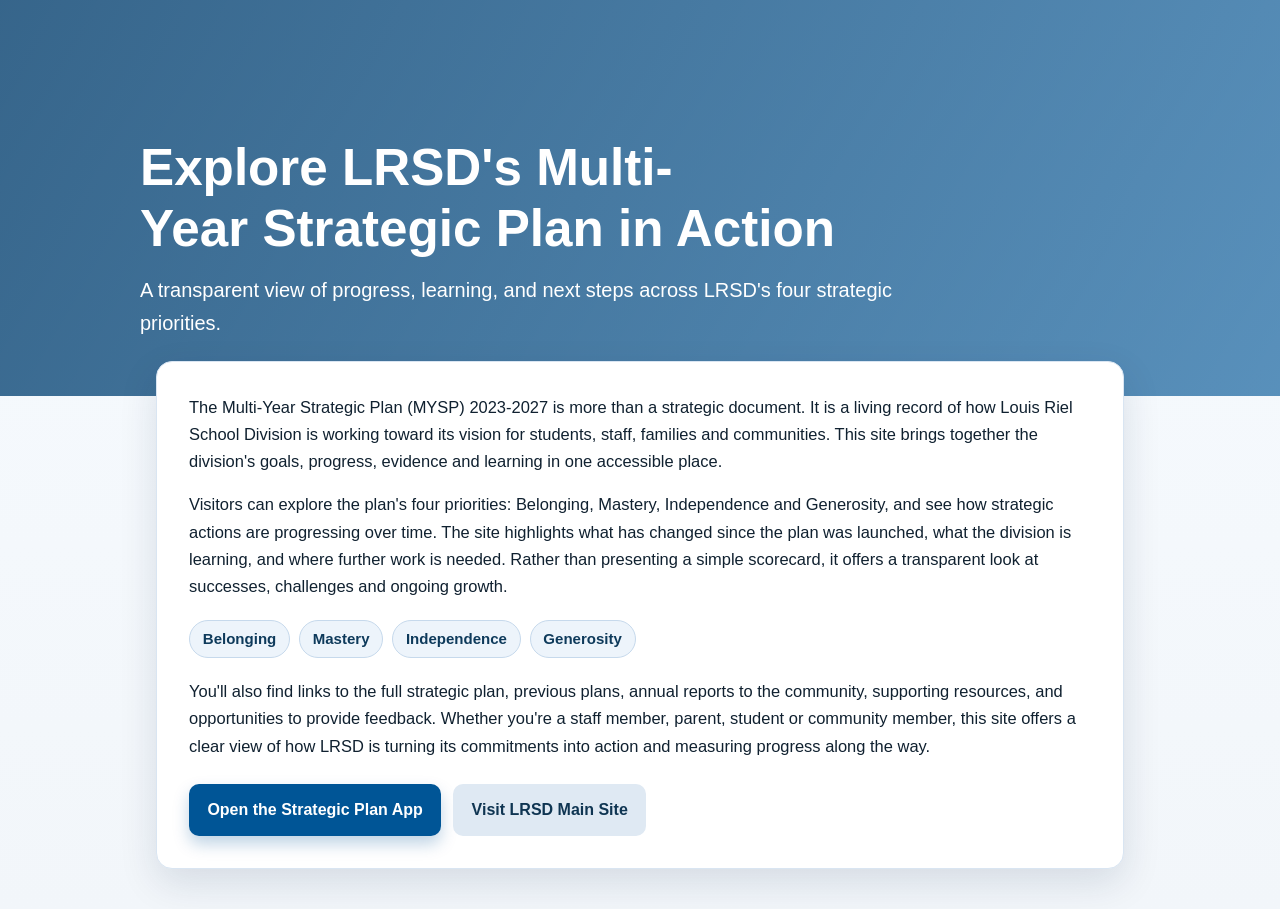
<file: mysp-landing.html>
<!DOCTYPE html>
<html lang="en">
<head>
  <meta charset="UTF-8">
  <meta name="viewport" content="width=device-width, initial-scale=1">
  <title>Explore LRSD's Multi-Year Strategic Plan in Action</title>
  <style>
    :root {
      --brand: #005596;
      --brand-dark: #003b6a;
      --text: #102130;
      --bg: #f2f6fa;
      --surface: #ffffff;
      --soft: #dfe9f3;
    }

    * { box-sizing: border-box; }

    body {
      margin: 0;
      font-family: "Segoe UI", Arial, Helvetica, sans-serif;
      color: var(--text);
      background: linear-gradient(180deg, #f7fbff 0%, var(--bg) 100%);
      line-height: 1.65;
    }

    .hero {
      min-height: 44vh;
      color: #fff;
      background:
        linear-gradient(120deg, rgba(0, 59, 106, 0.78), rgba(0, 85, 150, 0.64)),
        url("https://www2.lrsd.net/mysp/public/images/COD_0773.jpg") center/cover no-repeat;
      display: grid;
      place-items: end center;
      padding: 2.5rem 1rem;
    }

    .hero-content {
      width: min(1000px, 100%);
      animation: rise 600ms ease-out;
    }

    h1 {
      margin: 0;
      font-size: clamp(2rem, 4.8vw, 3.2rem);
      line-height: 1.2;
      text-wrap: balance;
    }

    .subtitle {
      margin-top: 0.9rem;
      font-size: clamp(1rem, 1.8vw, 1.25rem);
      max-width: 68ch;
    }

    .content {
      width: min(1000px, 100%);
      margin: -2.2rem auto 2.5rem;
      padding: 0 1rem;
    }

    .card {
      background: var(--surface);
      border-radius: 16px;
      border: 1px solid #d9e5f2;
      box-shadow: 0 14px 38px rgba(8, 37, 69, 0.12);
      padding: clamp(1.2rem, 3vw, 2rem);
    }

    p {
      margin: 0 0 1rem;
      font-size: 1.03rem;
    }

    .priorities {
      display: flex;
      flex-wrap: wrap;
      gap: 0.55rem;
      margin: 1.25rem 0;
      padding: 0;
      list-style: none;
    }

    .priorities li {
      background: #edf4fb;
      color: #0e3a5b;
      border: 1px solid #c6d9ec;
      border-radius: 999px;
      padding: 0.35rem 0.8rem;
      font-size: 0.94rem;
      font-weight: 600;
    }

    .actions {
      margin-top: 1.5rem;
      display: flex;
      flex-wrap: wrap;
      gap: 0.75rem;
    }

    .button {
      display: inline-block;
      text-decoration: none;
      border-radius: 10px;
      font-weight: 700;
      padding: 0.82rem 1.15rem;
      transition: transform 0.18s ease, box-shadow 0.18s ease, background 0.18s ease;
    }

    .button.primary {
      background: var(--brand);
      color: #fff;
      box-shadow: 0 8px 16px rgba(0, 85, 150, 0.25);
    }

    .button.secondary {
      background: var(--soft);
      color: #0f3552;
    }

    .button:hover,
    .button:focus-visible {
      transform: translateY(-1px);
    }

    .button.primary:hover,
    .button.primary:focus-visible {
      background: var(--brand-dark);
      box-shadow: 0 10px 20px rgba(0, 59, 106, 0.28);
    }

    .button.secondary:hover,
    .button.secondary:focus-visible {
      background: #d3e3f3;
    }

    @keyframes rise {
      from {
        opacity: 0;
        transform: translateY(8px);
      }
      to {
        opacity: 1;
        transform: translateY(0);
      }
    }

    @media (max-width: 640px) {
      .hero {
        min-height: 38vh;
      }
    }
  </style>
</head>
<body>
  <header class="hero">
    <div class="hero-content">
      <h1>Explore LRSD's Multi-Year Strategic Plan in Action</h1>
      <p class="subtitle">A transparent view of progress, learning, and next steps across LRSD's four strategic priorities.</p>
    </div>
  </header>

  <main class="content">
    <section class="card" aria-label="Introduction to the LRSD MYSP site">
      <p>
        The Multi-Year Strategic Plan (MYSP) 2023-2027 is more than a strategic document. It is a living record of how Louis Riel School Division is working toward its vision for students, staff, families and communities. This site brings together the division's goals, progress, evidence and learning in one accessible place.
      </p>
      <p>
        Visitors can explore the plan's four priorities: Belonging, Mastery, Independence and Generosity, and see how strategic actions are progressing over time. The site highlights what has changed since the plan was launched, what the division is learning, and where further work is needed. Rather than presenting a simple scorecard, it offers a transparent look at successes, challenges and ongoing growth.
      </p>
      <ul class="priorities" aria-label="Strategic priorities">
        <li>Belonging</li>
        <li>Mastery</li>
        <li>Independence</li>
        <li>Generosity</li>
      </ul>
      <p>
        You'll also find links to the full strategic plan, previous plans, annual reports to the community, supporting resources, and opportunities to provide feedback. Whether you're a staff member, parent, student or community member, this site offers a clear view of how LRSD is turning its commitments into action and measuring progress along the way.
      </p>

      <div class="actions">
        <a class="button primary" href="https://www2.lrsd.net/mysp">Open the Strategic Plan App</a>
        <a class="button secondary" href="https://www.lrsd.net">Visit LRSD Main Site</a>
      </div>
    </section>
  </main>
</body>
</html>
</file>
